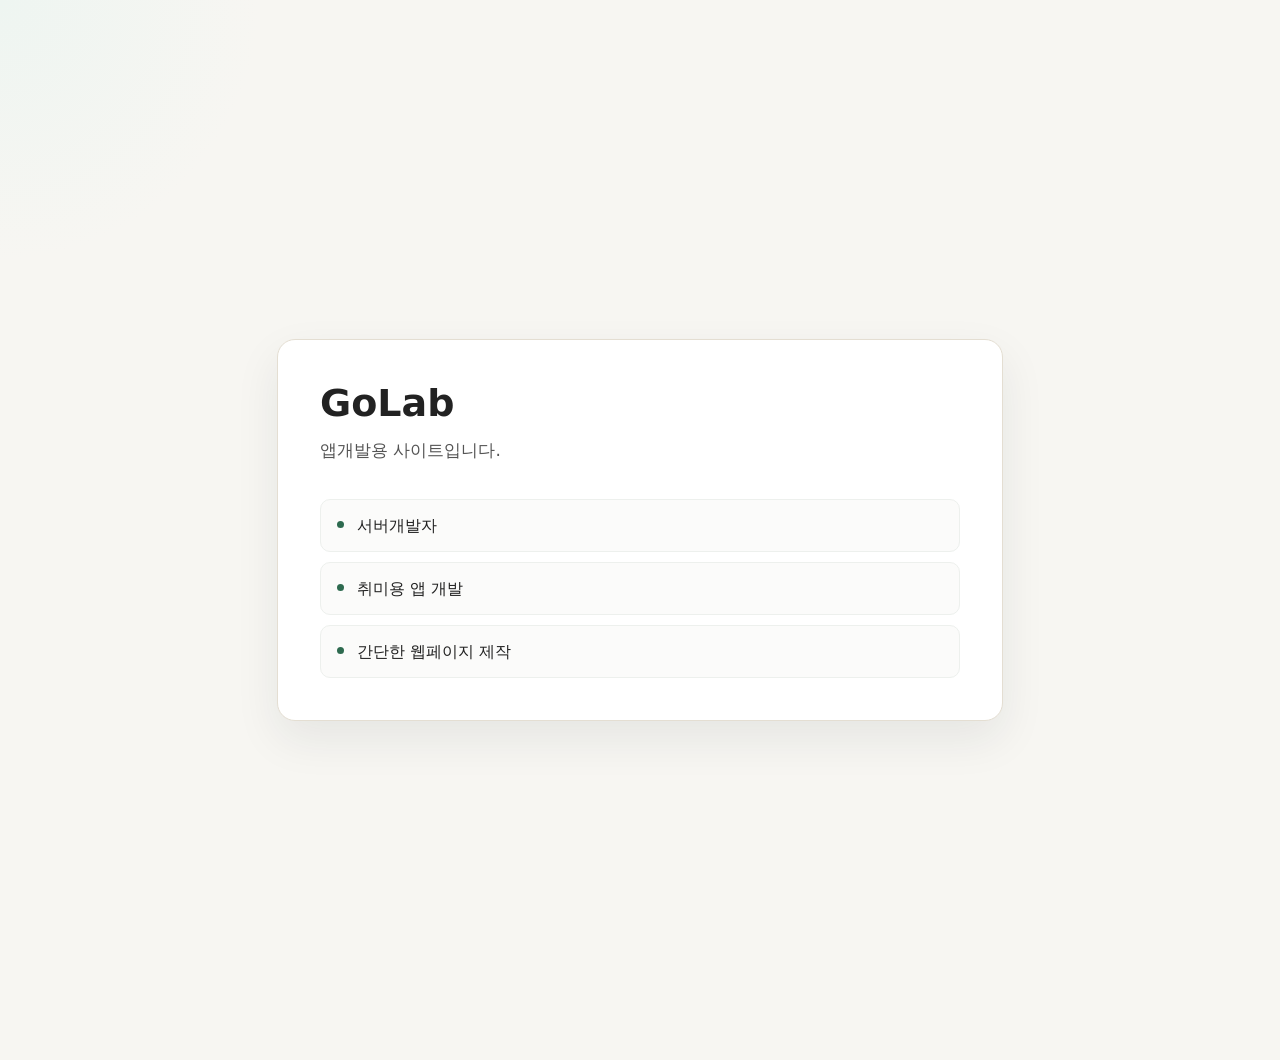
<file: index.html>
<!doctype html>
<html lang="ko">
  <head>
    <meta charset="utf-8">
    <meta name="viewport" content="width=device-width, initial-scale=1">
    <meta name="description" content="GoLab 앱개발용 사이트">
    <title>GoLab</title>
    <style>
      body {
        display: grid;
        place-items: center;
        min-height: 100vh;
        max-width: 640px;
        margin: 0 auto;
        padding: 80px 24px;
        background:
          radial-gradient(circle at top left, #eef5f1 0, transparent 260px),
          #f7f6f2;
        font-family: system-ui, -apple-system, "Noto Sans KR", sans-serif;
        line-height: 1.7;
        color: #222;
      }

      main {
        width: 100%;
        padding: 42px;
        border: 1px solid #e4ded2;
        border-radius: 18px;
        background: #fff;
        box-shadow: 0 18px 45px rgba(31, 41, 51, 0.08);
      }

      h1 {
        margin: 0 0 10px;
        font-size: 38px;
        line-height: 1.15;
        letter-spacing: 0;
      }

      p {
        margin: 0;
        color: #555;
        font-size: 17px;
      }

      ul {
        display: grid;
        gap: 10px;
        margin: 34px 0 0;
        padding: 0;
        list-style: none;
      }

      li {
        position: relative;
        padding: 12px 14px 12px 36px;
        border: 1px solid #edf0ed;
        border-radius: 10px;
        background: #fbfbfa;
      }

      li::before {
        content: "";
        position: absolute;
        top: 21px;
        left: 16px;
        width: 7px;
        height: 7px;
        border-radius: 50%;
        background: #2d6a4f;
      }

      @media (max-width: 520px) {
        body {
          padding: 40px 18px;
        }

        main {
          padding: 28px;
          border-radius: 14px;
        }

        h1 {
          font-size: 32px;
        }
      }
    </style>
  </head>
  <body>
    <main>
      <h1>GoLab</h1>
      <p>앱개발용 사이트입니다.</p>

      <ul>
        <li>서버개발자</li>
        <li>취미용 앱 개발</li>
        <li>간단한 웹페이지 제작</li>
      </ul>
    </main>
  </body>
</html>
</file>
